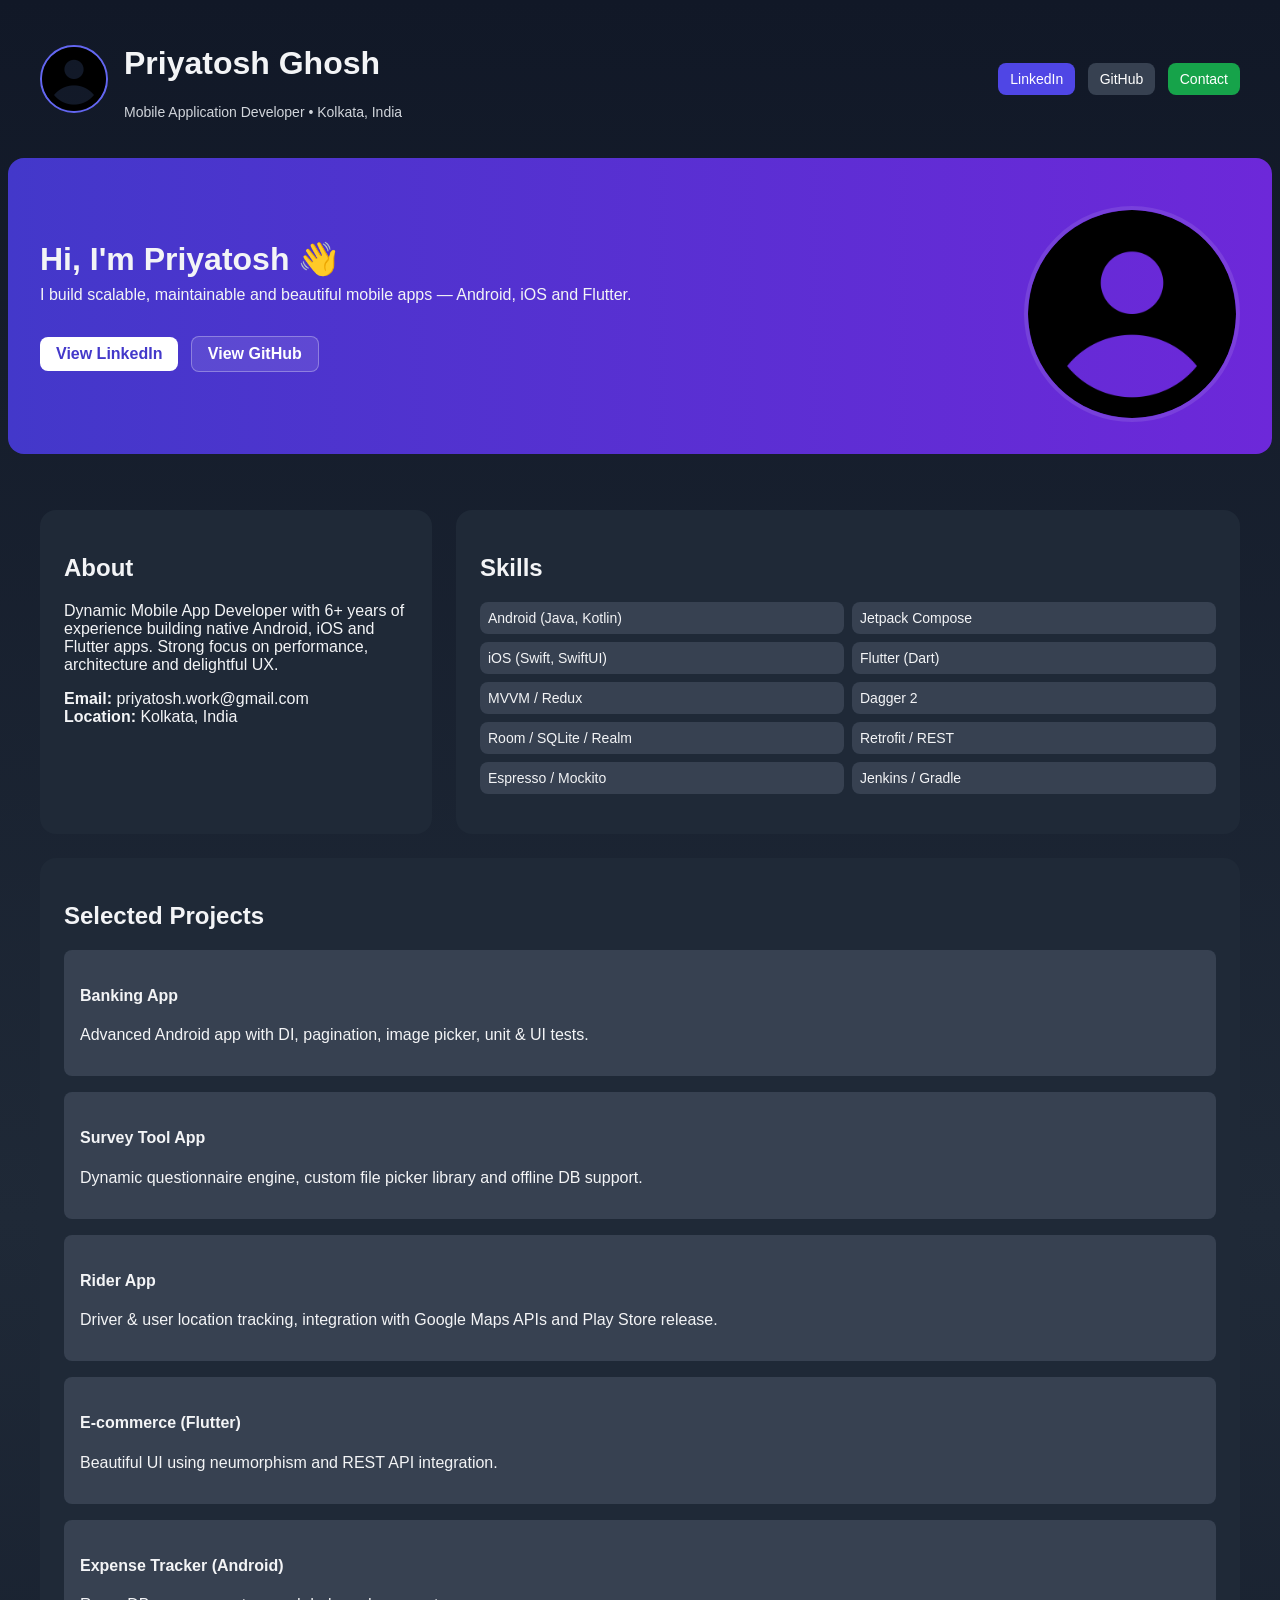
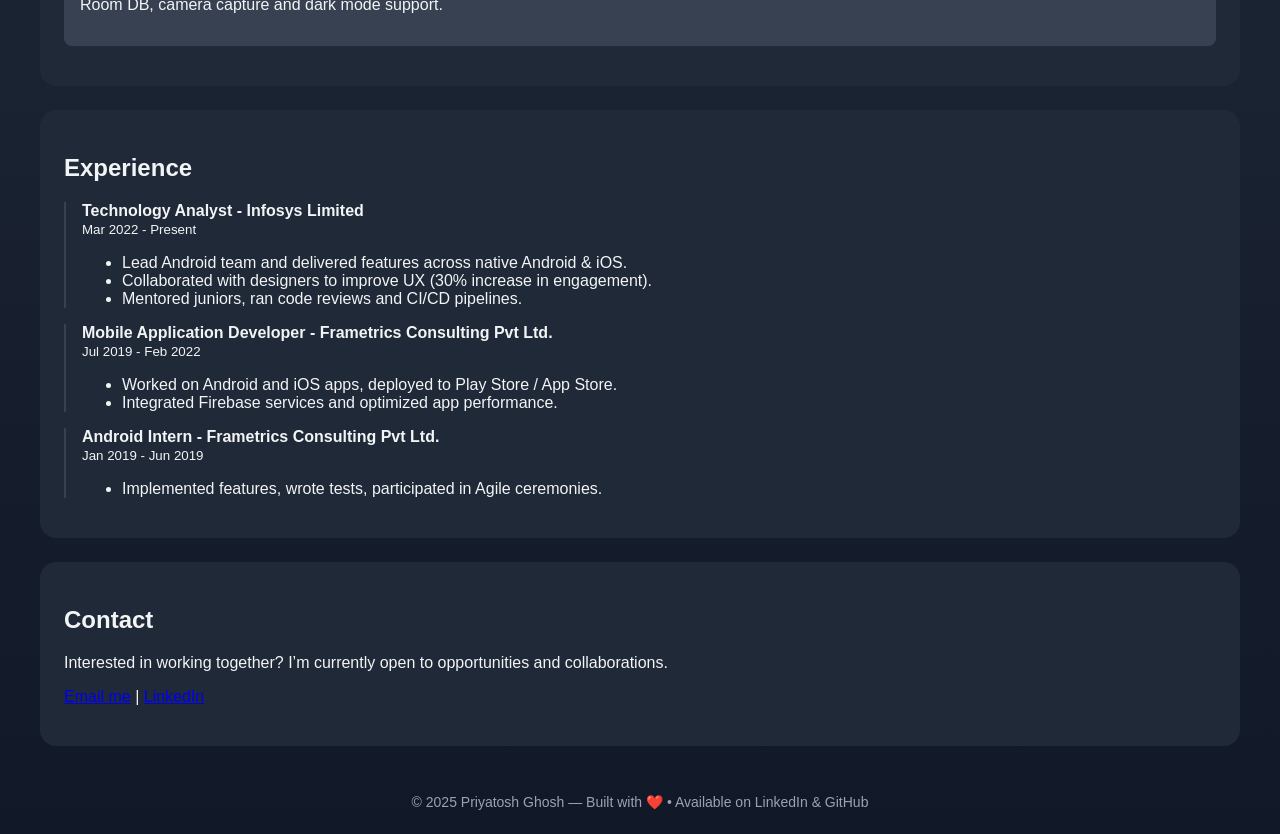
<file: index.html>
<!DOCTYPE html>
<html lang="en">
<head>
    <meta charset="UTF-8">
    <meta name="viewport" content="width=device-width, initial-scale=1.0">
    <title>Priyatosh Ghosh - Portfolio</title>
    <style>
        body {
          margin: 0;
          font-family: Arial, sans-serif;
          background: linear-gradient(to bottom, #111827, #1f2937, #111827);
          color: #f3f4f6;
        }
        .container { max-width: 1200px; margin: auto; padding: 1.5rem; }
        header, footer { padding: 1rem 0; }
        header .flex { display: flex; justify-content: space-between; align-items: center; }
        .avatar { width: 64px; height: 64px; border-radius: 50%; overflow: hidden; border: 2px solid #6366f1; }
        .avatar img { width: 100%; height: 100%; object-fit: cover; }
        nav a { margin-left: 0.5rem; padding: 0.5rem 0.75rem; border-radius: 0.5rem; text-decoration: none; color: white; font-size: 0.875rem; }
        nav a.linkedin { background: #4f46e5; }
        nav a.github { background: #374151; }
        nav a.contact { background: #16a34a; }
        section.hero { background: linear-gradient(to right, #4338ca, #6d28d9); padding: 2rem; border-radius: 1rem; display: flex; flex-wrap: wrap; align-items: center; justify-content: space-between; }
        .hero-text { max-width: 600px; }
        .hero-text h2 { font-size: 2rem; margin: 0; }
        .hero-text p { margin-top: 0.5rem; }
        .hero-text .buttons a { margin-top: 1rem; display: inline-block; margin-right: 0.5rem; padding: 0.5rem 1rem; border-radius: 0.5rem; text-decoration: none; font-weight: bold; }
        .btn-linkedin { background: #fff; color: #4338ca; }
        .btn-github { border: 1px solid rgba(255,255,255,0.3); color: #fff; background: rgba(255,255,255,0.1); }
        .hero-img { width: 208px; height: 208px; border-radius: 50%; overflow: hidden; border: 4px solid rgba(255,255,255,0.1); margin-top: 1rem; }
        .hero-img img { width: 100%; height: 100%; object-fit: cover; }
        .grid { display: grid; grid-template-columns: 1fr; gap: 1.5rem; }
        @media(min-width: 1024px) { .grid { grid-template-columns: 1fr 2fr; } }
        .card { background: #1f2937; padding: 1.5rem; border-radius: 1rem; }
        .skills ul { display: grid; grid-template-columns: repeat(2,1fr); gap: 0.5rem; list-style: none; padding: 0; }
        .skills li { background: #374151; padding: 0.5rem; border-radius: 0.5rem; font-size: 0.875rem; }
        .projects .proj { background: #374151; padding: 1rem; border-radius: 0.5rem; margin-bottom: 1rem; }
        .experience .job { border-left: 2px solid #374151; padding-left: 1rem; margin-bottom: 1rem; }
        .experience .job h4 { margin: 0; }
        footer { text-align: center; color: #9ca3af; font-size: 0.875rem; }
    </style>
</head>
<body>
<header class="container">
    <div class="flex">
        <div style="display:flex;align-items:center;gap:1rem;">
            <div class="avatar"><img src="profile.png" alt="Priyatosh" /></div>
            <div>
                <h1>Priyatosh Ghosh</h1>
                <p style="font-size:0.875rem;color:#d1d5db;">Mobile Application Developer • Kolkata, India</p>
            </div>
        </div>
        <nav>
            <a href="https://www.linkedin.com/in/priyatosh-ghosh" target="_blank" class="linkedin">LinkedIn</a>
            <a href="https://github.com/priyatosh-work" target="_blank" class="github">GitHub</a>
            <a href="mailto:priyatosh.work@gmail.com" class="contact">Contact</a>
        </nav>
    </div>
</header>

<section class="container hero">
    <div class="hero-text">
        <h2>Hi, I'm Priyatosh 👋</h2>
        <p>I build scalable, maintainable and beautiful mobile apps — Android, iOS and Flutter.</p>
        <div class="buttons">
            <a href="https://www.linkedin.com/in/priyatosh-ghosh" target="_blank" class="btn-linkedin">View LinkedIn</a>
            <a href="https://github.com/priyatosh-work" target="_blank" class="btn-github">View GitHub</a>
        </div>
    </div>
    <div class="hero-img">
        <img src="profile.png" alt="Priyatosh" />
    </div>
</section>

<main class="container grid" style="margin-top:2rem;">
    <section class="card">
        <h2>About</h2>
        <p>Dynamic Mobile App Developer with 6+ years of experience building native Android, iOS and Flutter apps. Strong focus on performance, architecture and delightful UX.</p>
        <p><strong>Email:</strong> priyatosh.work@gmail.com<br>
            <strong>Location:</strong> Kolkata, India</p>
    </section>

    <section class="card skills">
        <h2>Skills</h2>
        <ul>
            <li>Android (Java, Kotlin)</li>
            <li>Jetpack Compose</li>
            <li>iOS (Swift, SwiftUI)</li>
            <li>Flutter (Dart)</li>
            <li>MVVM / Redux</li>
            <li>Dagger 2</li>
            <li>Room / SQLite / Realm</li>
            <li>Retrofit / REST</li>
            <li>Espresso / Mockito</li>
            <li>Jenkins / Gradle</li>
        </ul>
    </section>

    <section class="card projects" style="grid-column: span 2;">
        <h2>Selected Projects</h2>
        <div class="proj"><h4>Banking App</h4><p>Advanced Android app with DI, pagination, image picker, unit & UI tests.</p></div>
        <div class="proj"><h4>Survey Tool App</h4><p>Dynamic questionnaire engine, custom file picker library and offline DB support.</p></div>
        <div class="proj"><h4>Rider App</h4><p>Driver & user location tracking, integration with Google Maps APIs and Play Store release.</p></div>
        <div class="proj"><h4>E-commerce (Flutter)</h4><p>Beautiful UI using neumorphism and REST API integration.</p></div>
        <div class="proj"><h4>Expense Tracker (Android)</h4><p>Room DB, camera capture and dark mode support.</p></div>
    </section>

    <section class="card experience" style="grid-column: span 2;">
        <h2>Experience</h2>
        <div class="job"><h4>Technology Analyst - Infosys Limited</h4><small>Mar 2022 - Present</small>
            <ul><li>Lead Android team and delivered features across native Android & iOS.</li><li>Collaborated with designers to improve UX (30% increase in engagement).</li><li>Mentored juniors, ran code reviews and CI/CD pipelines.</li></ul>
        </div>
        <div class="job"><h4>Mobile Application Developer - Frametrics Consulting Pvt Ltd.</h4><small>Jul 2019 - Feb 2022</small>
            <ul><li>Worked on Android and iOS apps, deployed to Play Store / App Store.</li><li>Integrated Firebase services and optimized app performance.</li></ul>
        </div>
        <div class="job"><h4>Android Intern - Frametrics Consulting Pvt Ltd.</h4><small>Jan 2019 - Jun 2019</small>
            <ul><li>Implemented features, wrote tests, participated in Agile ceremonies.</li></ul>
        </div>
    </section>

    <section class="card" style="grid-column: span 2;">
        <h2>Contact</h2>
        <p>Interested in working together? I’m currently open to opportunities and collaborations.</p>
        <p><a href="mailto:priyatosh.work@gmail.com" class="contact">Email me</a> | <a href="https://www.linkedin.com/in/priyatosh-ghosh" target="_blank" class="linkedin">LinkedIn</a></p>
    </section>
</main>

<footer class="container">
    © 2025 Priyatosh Ghosh — Built with ❤️ • Available on LinkedIn & GitHub
</footer>
</body>
</html>
</file>
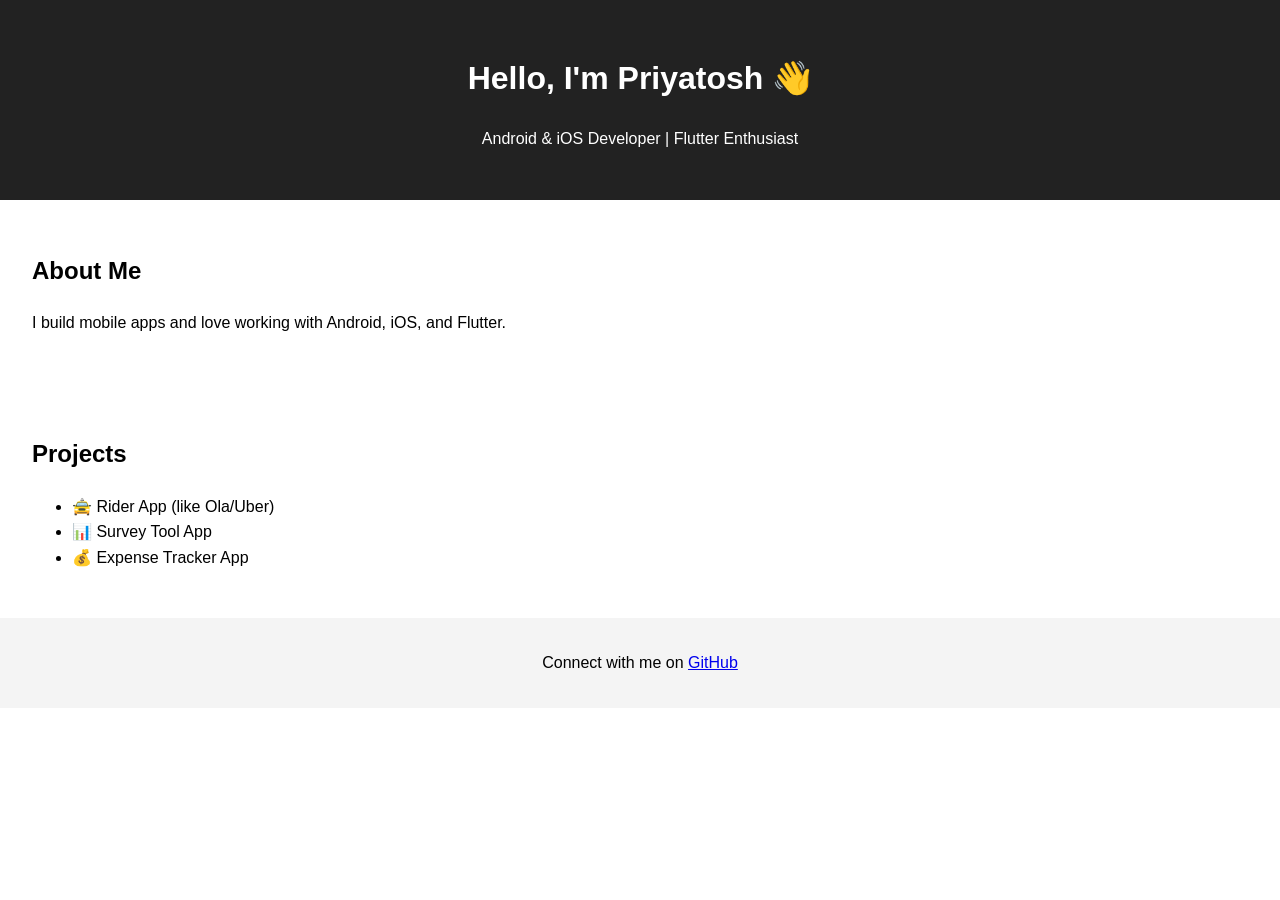
<file: portfolio/index.html>
<!DOCTYPE html>
<html lang="en">
<head>
    <meta charset="UTF-8">
    <meta name="viewport" content="width=device-width, initial-scale=1.0">
    <title>My Portfolio</title>
    <link rel="stylesheet" href="style.css">
</head>
<body>
<header>
    <h1>Hello, I'm Priyatosh 👋</h1>
    <p>Android & iOS Developer | Flutter Enthusiast</p>
</header>

<section>
    <h2>About Me</h2>
    <p>I build mobile apps and love working with Android, iOS, and Flutter.</p>
</section>

<section>
    <h2>Projects</h2>
    <ul>
        <li>🚖 Rider App (like Ola/Uber)</li>
        <li>📊 Survey Tool App</li>
        <li>💰 Expense Tracker App</li>
    </ul>
</section>

<footer>
    <p>Connect with me on <a href="https://github.com/yourusername" target="_blank">GitHub</a></p>
</footer>

<script src="script.js"></script>
</body>
</html>
</file>
<file: portfolio/style.css>
body {
  font-family: Arial, sans-serif;
  margin: 0;
  padding: 0;
  line-height: 1.6;
}

header {
  background: #222;
  color: #fff;
  padding: 2rem;
  text-align: center;
}

section {
  padding: 2rem;
}

footer {
  background: #f4f4f4;
  text-align: center;
  padding: 1rem;
}
</file>
